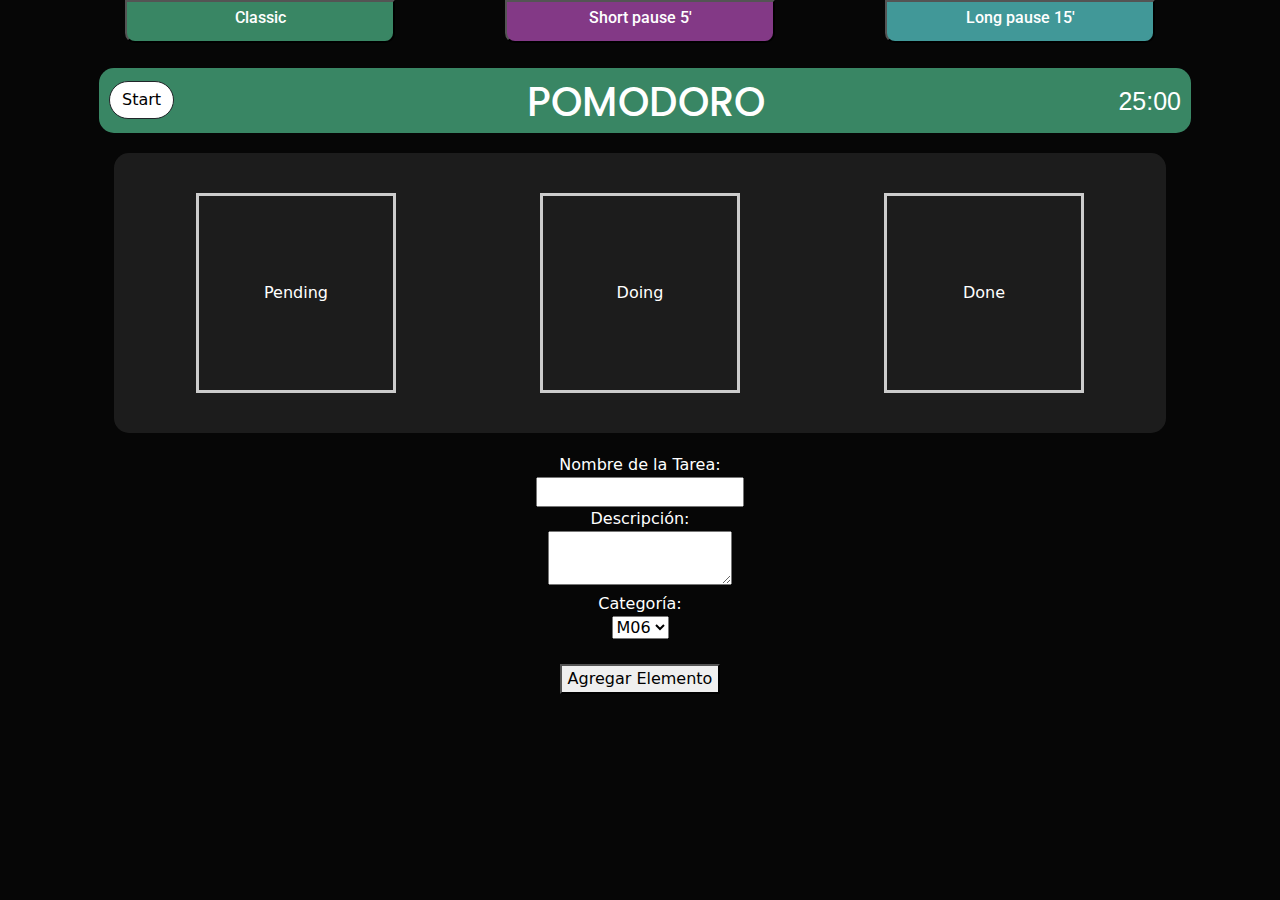
<file: index.html>
<!DOCTYPE html>
<html lang="en">
<head>
  <link
  rel="stylesheet"
  href="https://cdnjs.cloudflare.com/ajax/libs/animate.css/4.1.1/animate.min.css"
/>
  <meta charset="UTF-8">
  <meta name="viewport" content="width=device-width, initial-scale=1.0">
  <title>Pomodoro - Àlex Ventura</title>
  <link href="https://cdn.jsdelivr.net/npm/bootstrap@5.3.0/dist/css/bootstrap.min.css" rel="stylesheet">
  <link href="https://fonts.googleapis.com/css2?family=Poppins&family=Roboto&display=swap" rel="stylesheet">
  <link rel="stylesheet" href="style/style.css">
</head>
<body>

  <div class="container text-center">
    <div class="timeoption">
      <div class="option row">
        <div class="col-md-4">
          <button onclick="changeColor('#429a73de')" class=" animate__animated animate__fadeInDown custom-container custom-button classic">
            <h3  class="option">Classic</h3>
          </button>
        </div>
        <div class="col-md-4">
          <button  onclick="changeColor('#97429ade')" class=" animate__animated animate__fadeInDown custom-container custom-button short-pause">
            <h3 class="option">Short pause 5'</h3>
          </button>
        </div>
        <div class="col-md-4">
          <button onclick="changeColor('#48a9a9e5')" class="animate__animated animate__fadeInDown custom-container custom-button long-pause">
            <h3 class="option" >Long pause 15'</h3>
          </button>
        </div>
      </div>
    </div>
    <div class="container text-center animate__animated  animate__fadeIn">
      <div class="bar container text-center ">
        <button class="startbtn btn btn-dark" id="start_btn" onclick="start()">Start</button>
        <div class="tempo">
          <p class="counter"  id="counter">25:00</p>
        </div>
        <h1 id="apptittle" class="apptittle">POMODORO</h1>
      </div>
    
      <div class="contcols animate__animated  animate__fadeIn">
        <div class="row align-items-start">
            <div class="container">
                <div class="drop-targets">
                    <div class="box" id="box1">
                      Pending
                        <!-- Aquí se agregarán los elementos -->
                    </div>
                    <div class="box">
                      Doing
                    </div>
                    <div class="box" id="boxcompleted">
                      Done
                    </div>
                </div>
               
            </div>
        </div>
    </div>
    
    <form id="taskForm">
      <label for="taskName">Nombre de la Tarea:</label><br>
      <input type="text" id="taskName" name="taskName"><br>
      <label for="description">Descripción:</label><br>
      <textarea id="description" name="description"></textarea><br>
      <label for="category">Categoría:</label><br>
      <select id="category" name="category">
          <option value="M06">M06</option>
          <option value="M07">M07</option>
          <option value="M09">M09</option>
      </select><br><br>
      
      <button type="button" id="addButton">Agregar Elemento</button>
  </form>
    <!-- Modal -->
    <div class="modal fade" id="exampleModal" tabindex="-1" aria-labelledby="exampleModalLabel" aria-hidden="true">
      <div class="modal-dialog">
        <div class="modal-content">
          <div class="modal-header">
            <h5 class="modal-title" id="exampleModalLabel">Break time! </h5>
            <button type="button" class="btn-close" data-bs-dismiss="modal" aria-label="Close"></button>
          </div>
          <div class="modal-body">
            <div id="RestCounter" style="display: none;"></div>
          </div>
          <div class="modal-footer">
            <button type="button" class="btn btn-secondary" data-bs-dismiss="modal">Close</button>
          </div>
        </div>
      </div>
    </div>

    <div class="modal animate__animated animate__fadeIn" id="exampleModal2" tabindex="-1" aria-labelledby="exampleModalLabel" aria-hidden="true">
      <div class="modal-dialog">
        <div class="modal-content">
          <div class="modal-header">
            <h5 class="modal-title" id="exampleModalLabel">New Task</h5>
            <button type="button" class="btn-close" data-bs-dismiss="modal" aria-label="Close"></button>
          </div>
          <div class="modal-body">
            <form id="taskForm">
              <div class="mb-3">
                <label for="taskInput" class="form-label">Title</label>
                <input type="text" class="form-control" id="taskInput" placeholder="Enter the new task">
                <br>
                <label for="taskCont" class="form-label">Task description</label>
                <input type="text" class="form-control" id="taskCont" placeholder="Enter description">
              </div>
            </form>
          </div>
          <div class="modal-footer">
            <button type="button" class="btn btn-secondary" data-bs-dismiss="modal">Close</button>
            <button type="button" class="btn btn-primary" onclick="generarElemento()">Save</button>
          </div>
        </div>
      </div>
    </div>
    

<script src="https://cdn.jsdelivr.net/npm/bootstrap@5.3.0/dist/js/bootstrap.bundle.min.js"></script>
<script src="script/script.js"></script>
</body>
</html>
</file>
<file: style/style.css>
body{
    background-color: #060606;
    color: rgb(255, 255, 255);
}
h1{
    font-family: 'Poppins', sans-serif;
}
h3{
    font-family: 'Roboto', sans-serif;
}

p{
    font-family: 'Montserrat', sans-serif;
}
    


.bar{
    margin-top: 0;
    background-color:#429a73de ;
    border-radius: 15px;
    padding: 10px;
    margin: 5px;
    height: 65px;
}

.tempo{
    float: right;
}

#time{
    font-size: 25px;
    float: right;
}
#start_btn{
    float: left;
}

.contcols{
    background-color: #202020de;
    border-radius: 15px;
    margin: 20px;
    padding: 10px;
}

.workcont{
    background-color: #0722154f;
    border-radius: 15px;
    margin: 20px;
    padding: 10px;
}

.add{
  width: 50px;
  height: 50px;
  cursor: pointer;
}

.custom-container {

    border-radius: 10px;
    padding: 20px;
    margin-bottom: 20px;
    color: white;
    text-align: center;
  }
  .classic {
    background-color: #429a73de;
  }
  .short-pause {
    background-color: #97429ade;
  }
  .long-pause {
    background-color: #48a9a9e5;
  }

  .timeoption{
    margin: 0;
  }

  .timeoption{
    margin: 0;
  }
  .custom-button{
    transition: width 0.3s ease, height 0.3s ease, top 0.3s ease; 

  }

  .custom-button:hover{
    top: 2px;
    width: 200px;
  }
  .custom-container{
    margin: 0;
    border-radius: 10px;
    border-top-left-radius: 0;
    border-top-right-radius: 0;
    padding: 6px; 
    margin-bottom: 20px;
    color: white;
    text-align: center;
    margin-top: 0;
    width: 270px;
    cursor: pointer;
    

  }
.col{
  background-color:#429a73de ;
}

  .option{
    font-size: 16px;
  }


  .startbtn{
    margin-top: 3px;
    border-radius: 45px;
    color: rgb(0, 0, 0);
    background-color: #ffffff;
  }

  .counter{
    margin-top: 5px;
    font-size: 25px;

  }
.modal{
  z-index: 11111;
  background-color: #060606b6;
}
.modal-body{
  background-color: #429a73de;
}
.modal-header{
  background-color: #0000009e;
}
.modal-footer{
  background-color: #0000009e;
}

.close {
    position: absolute;
    top:  10px;
    right:  15px;
    color: #ffffff;
    font-size:  25px;
    font-weight: bold;
    cursor: pointer;
}
/* Adjusting background colors */
.modal-content {
  background-color: #263231; 
}

.modal-backdrop {
display: none;
}

.btn-close{
  color: #ffffff;
  background-color: rgb(255, 255, 255);
}

@media screen and (max-width: 968px) {
  .option .col-md-4 {
    flex: 0 0 33.33%; 
  }

  .custom-container {
    max-width: 150px; 
    padding: 5px; 
  }

  .option h3 {
    font-size: 14px; 
  }
}

@media screen and (max-width: 518px) {
  .option .col-md-4 {
    flex: 0 0 33.33%; 
  }

  .custom-container {
    max-width: 110px; 
    padding: 5px; 
  }

  .option h3 {
    font-size: 14px; 
  }
}

/*////////////////////////////////////*/
@import url('https://fonts.googleapis.com/css?family=Roboto&display=swap');




.drop-targets {
  display: flex;
  flex-direction: row;
  justify-content: space-around;
  align-items: center;

  margin: 20px 0;
}
#boxcompleted .item {
  background-color: green;
}

#boxcompleted.dropped-in-boxcompleted {
}




.item {
  min-height: 100px;
  width: 200px;
  background-color: #3e3e3e;
  margin: 20px;

}

.box {
  min-height: 200px;
  min-width: 200px;
  border: solid 3px #ccc;
  margin: 10px;

  display: flex;
  flex-direction: column;
  align-items: center;
  justify-content: center;
}











.generar {
  display: flex; 
  justify-content: center; 
  align-items: center; 
  width: 50px;
  height: 50px;
  background-image: url('agregar.png');
  background-color: transparent;
  background-size: contain; 
  background-repeat: no-repeat; 
  cursor: pointer;
  border: none; 
  outline: none; 

  text-transform: uppercase;
  transition: width 0.3s ease, height 0.3s ease, top 0.3s ease; 
}

.generar:hover{
  width: 60px;
  height: 60px;
  top: 2px;
}

.generar:active{
  box-shadow: none;
  top: 6px;
}

#RestCounter{
  font-size: 60px;
}

.modal-title{
  font-size: 40px;
}

.blocklayer{
  width: 100%;
  height: 100%;
}
.check-emoji {
  position: absolute;
  top: 0;
  right: 0;
  font-size: 2em; 
}

.date{
  font-size: 10px;

}

.delete{
  position: absolute;
  top: 0;
  left: 0;
}
</file>
